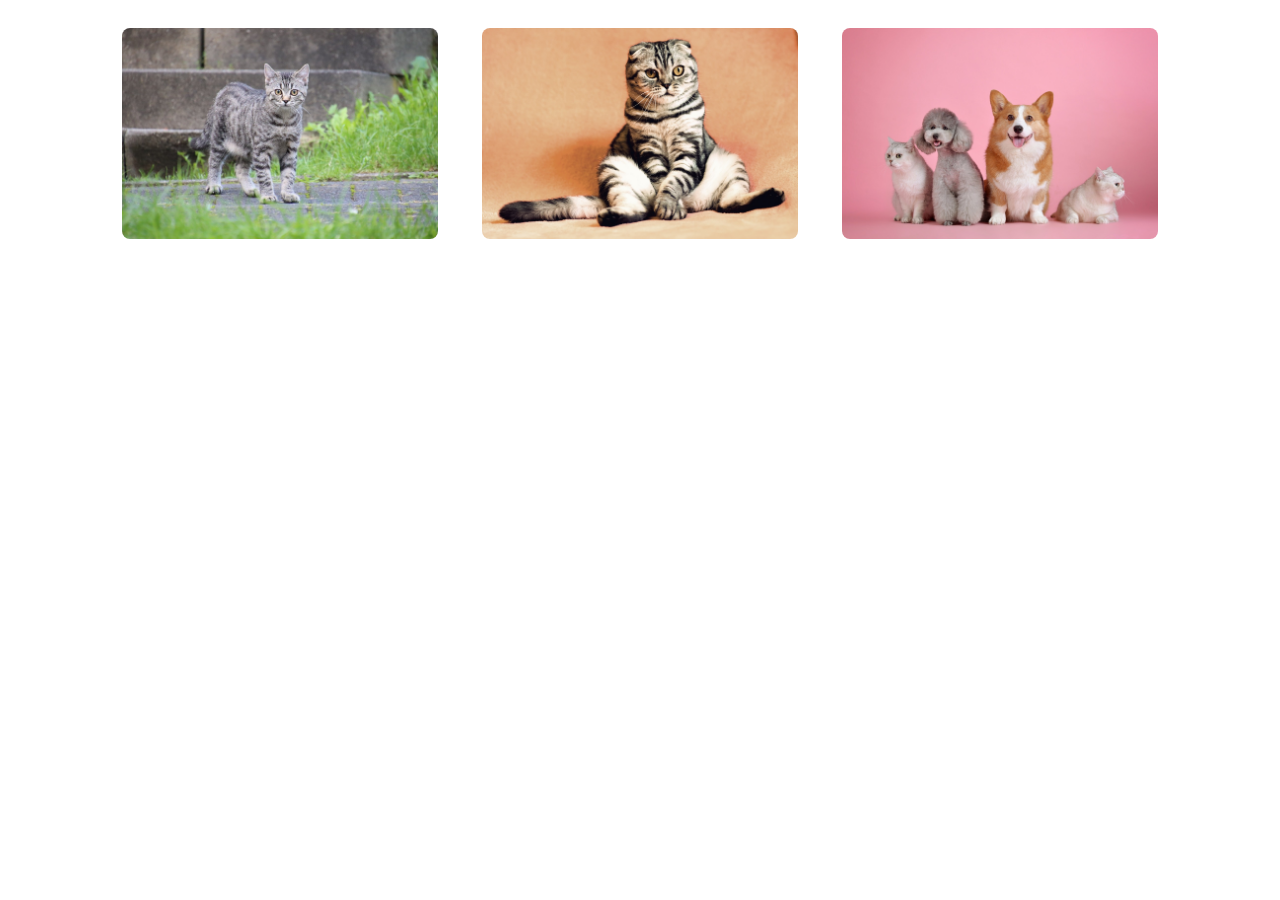
<file: Modulo 2/Sesion 4/EVALUACION FINAL/index.html>
<!DOCTYPE html>
<html lang="es">

<head>
    <meta charset="UTF-8">
    <meta name="viewport" content="width=device-width, initial-scale=1.0">
    <link rel="stylesheet" href="./assets/css/style.css">
    <title>Galeria de imágenes</title>
</head>

<body>

    <div class="gallery">
        <div class="gallery-item col-xl-3 col-lg-5 col-md-5 col-sm-5 col-xs-12">
            <img src="./assets/img/Gato1.jpg" class="" alt="Imagen 1">
        </div>
        <div class="gallery-item col-xl-3 col-lg-5 col-md-5 col-sm-5 col-xs-12 ">
            <img src="./assets/img/Gato2.jpg" class="" alt="Imagen 2">
        </div>
        <div class="gallery-item col-xl-3 col-lg-5 col-md-5 col-sm-5 col-xs-12">
            <img src="./assets/img/Perros y gatos.jpg" class="" alt="Imagen 3">
        </div>
    </div>
</body>

</html>
</file>
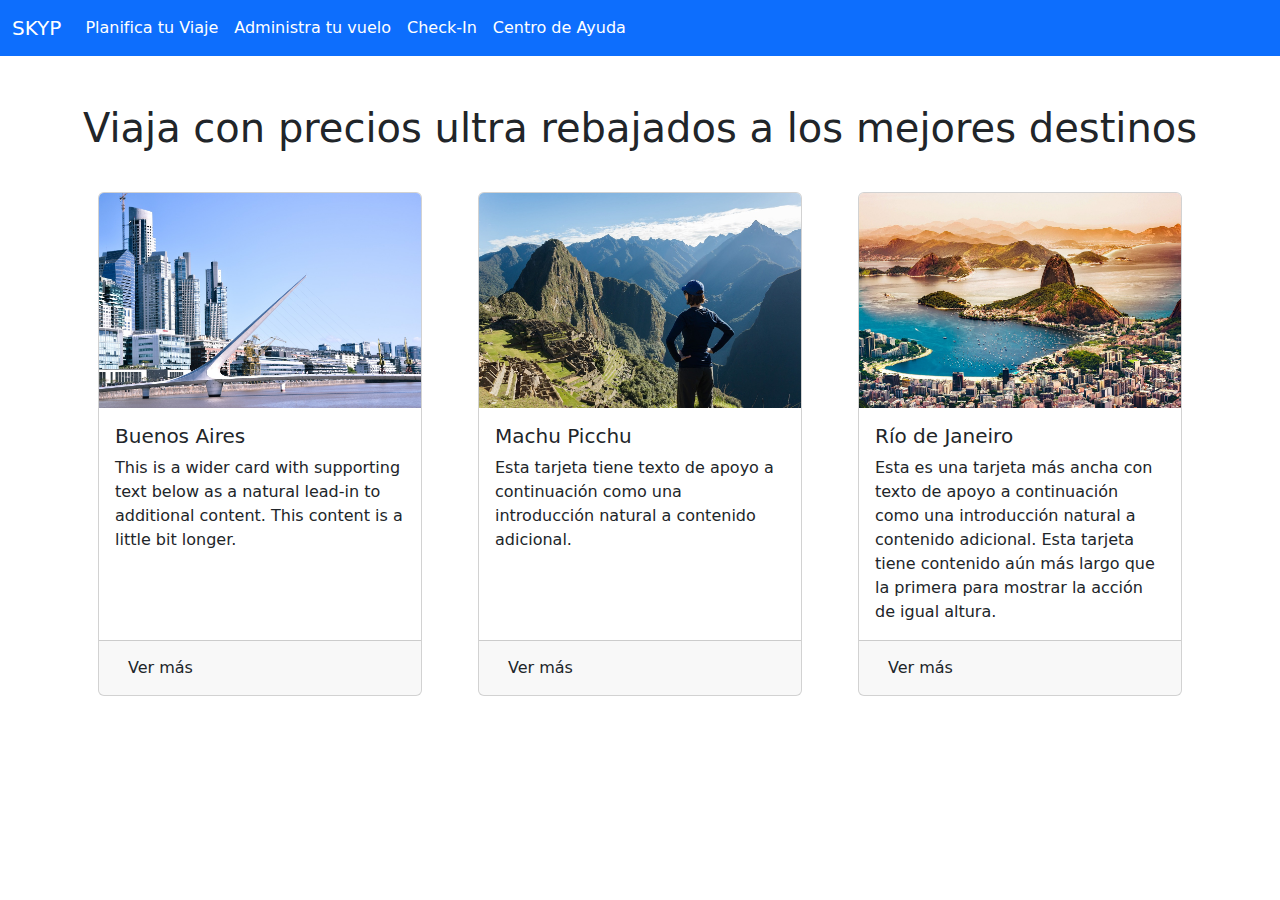
<file: Modulo 2/Sesion 5/EVALUACION FINAL/index.html>
<!DOCTYPE html>
<html lang="es">

<head>
    <meta charset="UTF-8">
    <meta name="viewport" content="width=device-width, initial-scale=1.0">
    <title>Aerolíneas SKYP</title>
    <link href="https://cdn.jsdelivr.net/npm/bootstrap@5.3.0/dist/css/bootstrap.min.css" rel="stylesheet">
</head>

<body>
    <!-- Seccion Nabvar SKYP -->
    <div>
        <nav class="navbar navbar-expand-lg navbar-light bg-primary">
            <div class="container-fluid">
                <a class="navbar-brand text-white" href="#">SKYP</a>
                <button class="navbar-toggler" type="button" data-bs-toggle="collapse" data-bs-target="#navbarNav"
                    aria-controls="navbarNav" aria-expanded="false" aria-label="Toggle navigation">
                    <span class="navbar-toggler-icon"></span>
                </button>
                <div class="collapse navbar-collapse" id="navbarNav">
                    <ul class="navbar-nav">
                        <li class="nav-item">
                            <a class="nav-link text-white" href="#">Planifica tu Viaje</a>
                        </li>
                        <li class="nav-item">
                            <a class="nav-link text-white" href="#">Administra tu vuelo</a>
                        </li>
                        <li class="nav-item">
                            <a class="nav-link text-white" href="#">Check-In</a>
                        </li>
                        <li class="nav-item">
                            <a class="nav-link text-white" href="#">Centro de Ayuda</a>
                        </li>
                    </ul>
                </div>
            </div>
        </nav>
    </div>
    <!-- Fin Seccion Nabvar SKYP -->
    <!-- Sección Cards Paises -->
    <div class="container mt-5">
        <h1 class="text-center">Viaja con precios ultra rebajados a los mejores destinos</h1>
        <div class="row mt-4">
            <div class="col-md-4 d-flex">
                <div class="m-3 card flex-fill">
                    <img src="./assets/images/Buenos aires.jpg" class="card-img-top" alt="Buenos Aires">
                    <div class="card-body d-flex flex-column">
                        <h5 class="card-title">Buenos Aires</h5>
                        <p class="card-text flex-grow-1">This is a wider card with supporting text below as a natural
                            lead-in to additional content. This content is a little bit longer.</p>
                    </div>
                    <div class="card-footer">
                        <a href="#" class="btn">Ver más</a>
                    </div>

                </div>
            </div>
            <div class="col-md-4 d-flex">
                <div class="m-3 card flex-fill">
                    <img src="./assets/images/machu pichu.jpg" class="card-img-top" alt="Machu Picchu">
                    <div class="card-body d-flex flex-column">
                        <h5 class="card-title">Machu Picchu</h5>
                        <p class="card-text flex-grow-1">Esta tarjeta tiene texto de apoyo a continuación como una
                            introducción natural a contenido adicional.</p>
                    </div>
                    <div class="card-footer">
                        <a href="#" class="btn">Ver más</a>
                    </div>
                </div>
            </div>
            <div class="col-md-4 d-flex">
                <div class="m-3 card flex-fill">
                    <img src="./assets/images/Rio de janeiro.jpg" class="card-img-top" alt="Río de Janeiro">
                    <div class="card-body d-flex flex-column">
                        <h5 class="card-title">Río de Janeiro</h5>
                        <p class="card-text flex-grow-1">Esta es una tarjeta más ancha con texto de apoyo a continuación
                            como una introducción natural a contenido adicional. Esta tarjeta tiene contenido aún más
                            largo que la primera para mostrar la acción de igual altura.</p>
                    </div>
                    <div class="card-footer">
                        <a href="#" class="btn">Ver más</a>
                    </div>
                </div>
            </div>
        </div>
        <!-- FIN Sección Cards Países -->
    </div>
    <script src="https://cdn.jsdelivr.net/npm/bootstrap@5.3.0/dist/js/bootstrap.min.js"></script>
</body>

</html>
</file>
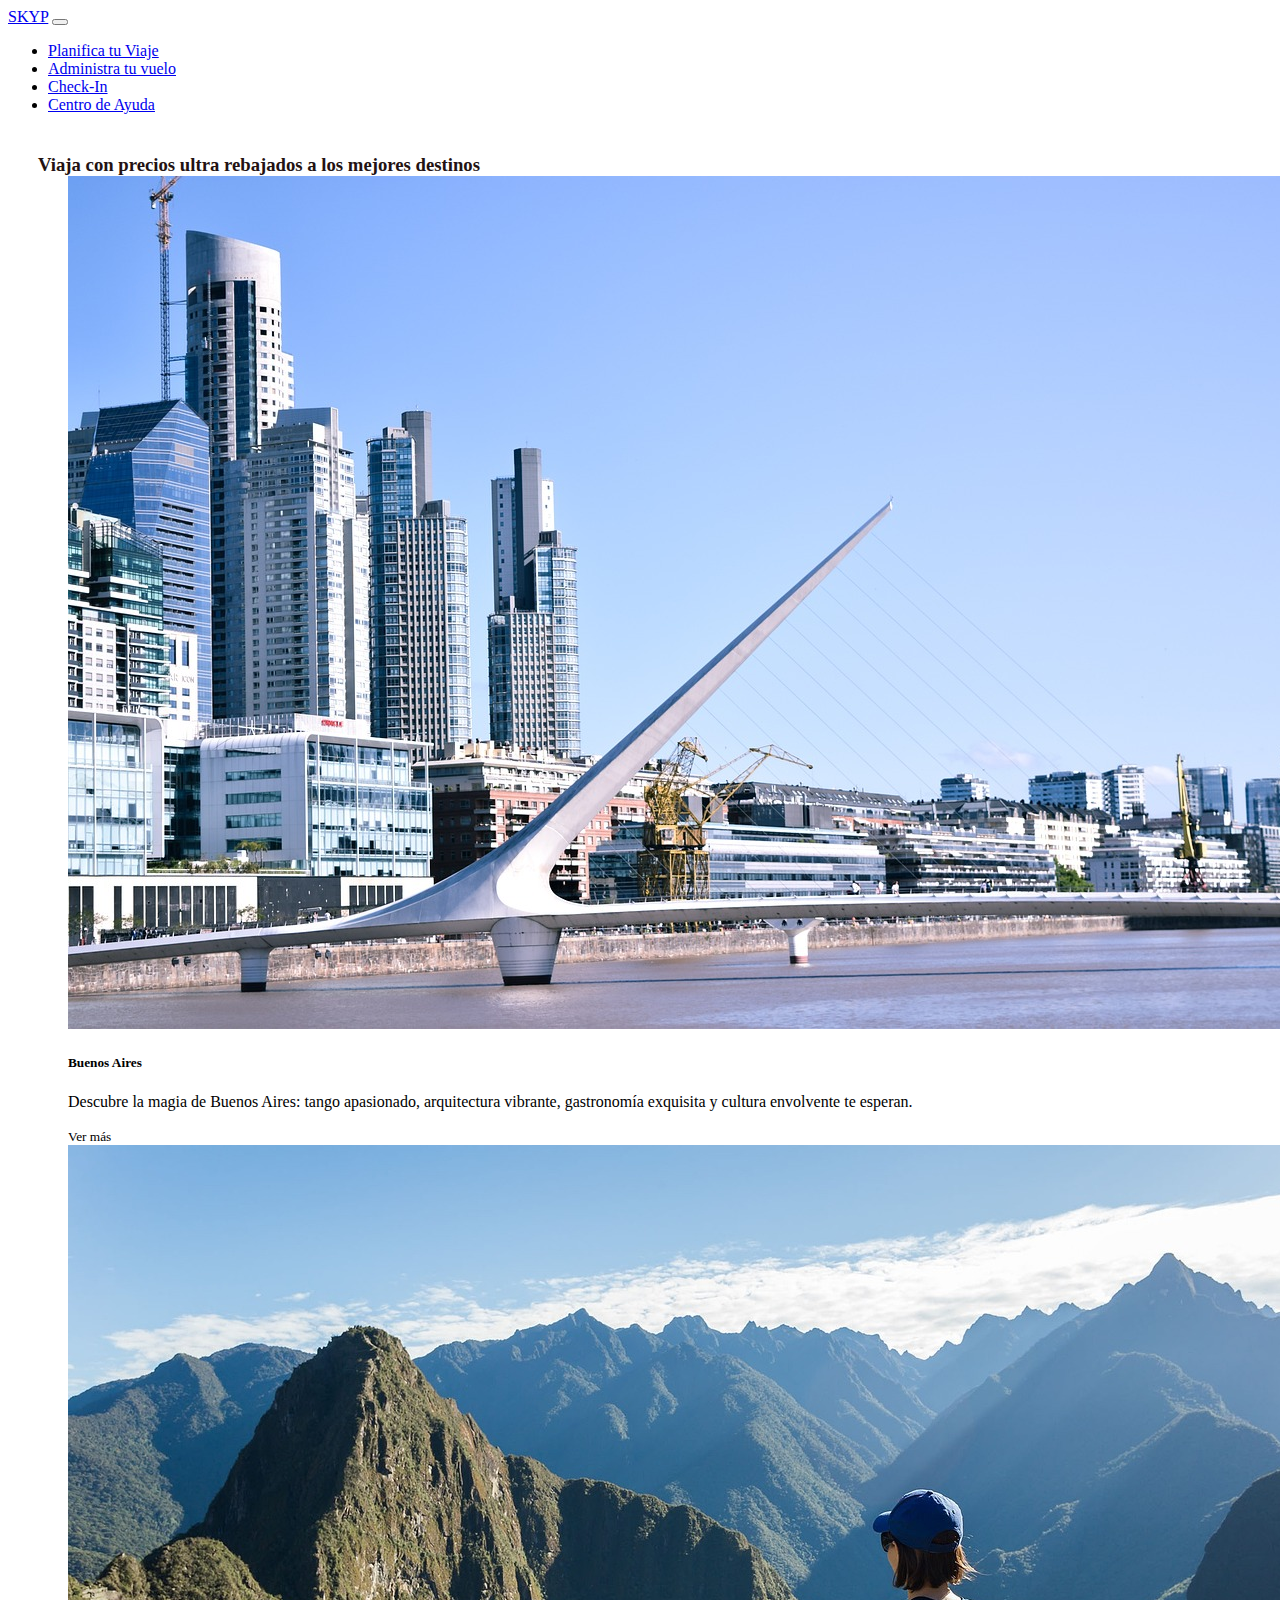
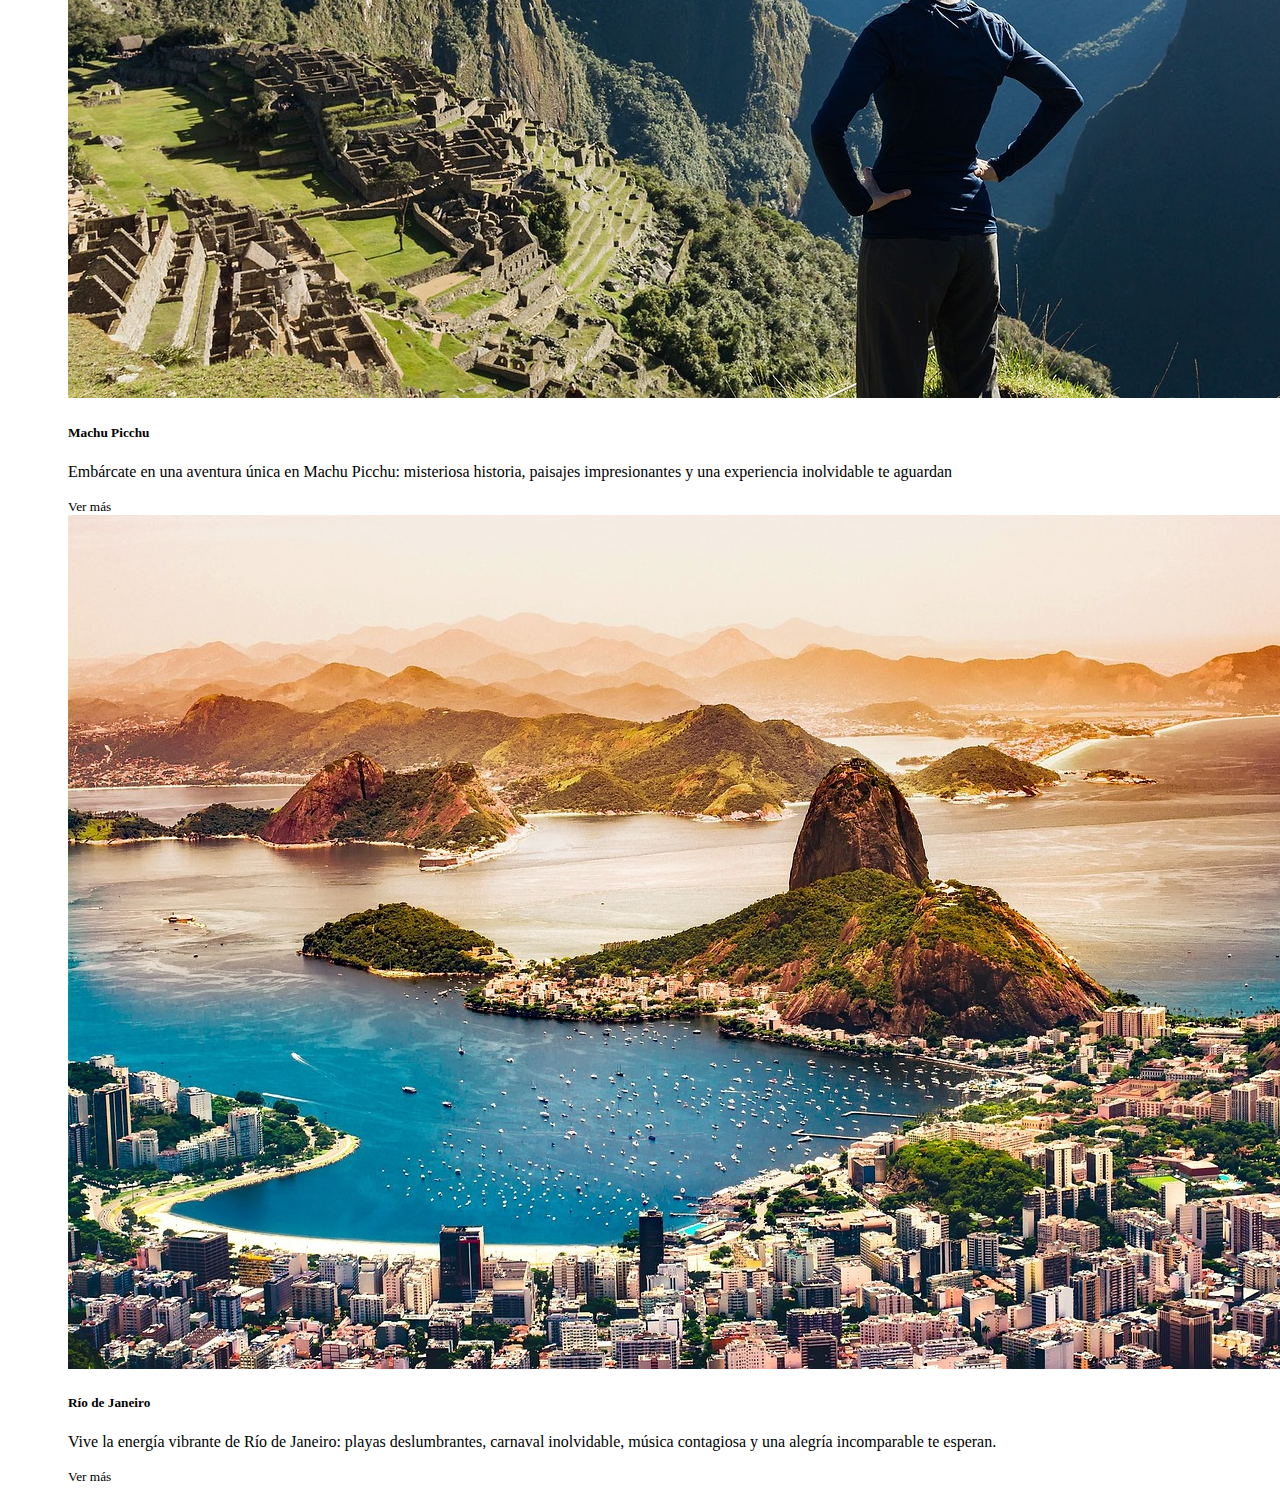
<file: Modulo 2/Sesion 10/Seccion 10 Jquery - Manipulacion DOM/EVALUACION FINAL/index.html>
<!doctype html>
<html lang="es">
  <head>
    <meta charset="utf-8">
    <meta name="viewport" content="width=device-width, initial-scale=1">
    <title>Aerolíneas SKYP</title>
    <link href="https://cdn.jsdelivr.net/npm/bootstrap@5.3.2/dist/css/bootstrap.min.css" rel="stylesheet" integrity="sha384-T3c6CoIi6uLrA9TneNEoa7RxnatzjcDSCmG1MXxSR1GAsXEV/Dwwykc2MPK8M2HN" crossorigin="anonymous">
    <link rel="stylesheet" href="assets/css/style.css">
    <script src="https://code.jquery.com/jquery-3.6.4.min.js"></script>

</head>
  <body>
    
    <!--navbar-->
    <nav class="navbar bg-primary navbar-expand-lg " data-bs-theme="dark">
        <div class="container-fluid">
          <a class="navbar-brand" href="#">SKYP</a>
          <button class="navbar-toggler" type="button" data-bs-toggle="collapse" data-bs-target="#navbarSupportedContent" aria-controls="navbarSupportedContent" aria-expanded="false" aria-label="Toggle navigation">
            <span class="navbar-toggler-icon"></span>
          </button>
          <div class="collapse navbar-collapse" id="navbarSupportedContent">
            <ul class="navbar-nav me-auto mb-2 mb-lg-0">
              <li class="nav-item">
                <a class="nav-link" aria-current="page" href="#">Planifica tu Viaje</a>
              </li>
              <li class="nav-item">
                <a class="nav-link" href="#">Administra tu vuelo</a>
              </li>
              <li class="nav-item">
                <a class="nav-link" href="#">Check-In</a>
              </li>
              <li class="nav-item">
                <a class="nav-link" href="#">Centro de Ayuda</a>
              </li>             
            </ul>           
          </div>
        </div>
      </nav>

    
      <!--Cuerpo de la página-->

      <h3 class="tittle">Viaja con precios ultra rebajados a los mejores destinos
      </h3>


      <div class="row row-cols-1 row-cols-md-3 g-4">
        <div class="col">
          <div class="card h-100">
            <img src="assets/img/Buenos aires.jpg" class="card-img-top" alt="Buenos Aires">
            <div class="card-body">
              <h5 class="card-title">Buenos Aires</h5>
              <p class="card-text">Descubre la magia de Buenos Aires: tango apasionado, arquitectura vibrante, gastronomía exquisita y cultura envolvente te esperan.</p>
            </div>
            <div class="card-footer">
              <small class="text-body-secondary" id="Baires">Ver más</small>
            </div>
          </div>
        </div>
        <div class="col">
          <div class="card h-100">
            <img src="assets/img/machu pichu.jpg" class="card-img-top" alt="Machu Picchu">
            <div class="card-body">
              <h5 class="card-title">Machu Picchu</h5>
              <p class="card-text">Embárcate en una aventura única en Machu Picchu: misteriosa historia, paisajes impresionantes y una experiencia inolvidable te aguardan</p>
            </div>
            <div class="card-footer">
              <small class="text-body-secondary" id="MachuPicchu">Ver más</small>
            </div>
          </div>
        </div>
        <div class="col">
          <div class="card h-100">
            <img src="assets/img/Rio de janeiro.jpg" class="card-img-top" alt="Río de Janeior">
            <div class="card-body">
              <h5 class="card-title">Río de Janeiro</h5>
              <p class="card-text">Vive la energía vibrante de Río de Janeiro: playas deslumbrantes, carnaval inolvidable, música contagiosa y una alegría incomparable te esperan.</p>
            </div>
            <div class="card-footer">
              <small class="text-body-secondary" id="Rio">Ver más</small>
            </div>
          </div>
        </div>
      </div>

      <div class="detalles container"  id="detallesBaires">        
        <div class="card m-5" >
          <button type="button" class="btn-close" aria-label="Close"></button>
          <div class="row g-0">
            <div class="col-md-6">
              <img src="assets/img/Buenos aires.jpg" class="img-fluid rounded-start" alt="Buenos Aires">
            </div>
            <div class="col-md-6">
              <div class="card-body">
                <h5 class="card-title">Buenos Aires</h5>
                <p class="card-text">Explora Buenos Aires y descubre sus joyas culturales. Visita el emblemático barrio de La Boca, hogar del famoso Caminito, con sus coloridas casas y artistas callejeros. Recorre el histórico barrio de San Telmo, conocido por sus ferias de antigüedades y su arquitectura colonial. No te pierdas el elegante barrio de Recoleta, donde encontrarás el Cementerio de la Recoleta y el icónico Teatro Colón. Sumérgete en la vida nocturna en Palermo Soho, con sus bares y restaurantes trendy. Buenos Aires ofrece una experiencia inolvidable llena de historia, arte y diversión.</p>
                <p class="card-text"><small class="text-body-secondary">Ver vuelos disponibles</small></p>
              </div>
            </div>
          </div>
        </div>
      </div>

      <div class="detalles container"  id="detallesMachuPicchu">        
        <div class="card m-5" >
          <button type="button" class="btn-close" aria-label="Close"></button>
          <div class="row g-0">
            <div class="col-md-6">
              <img src="assets/img/machu pichu.jpg" class="img-fluid rounded-start" alt="Machu Picchu">
            </div>
            <div class="col-md-6">
              <div class="card-body">
                <h5 class="card-title">Machu Picchu</h5>
                <p class="card-text">
                  Descubre la majestuosidad de Machu Picchu, una maravilla arqueológica enclavada en las montañas de los Andes peruanos. Explora sus impresionantes terrazas incas, el Templo del Sol y la Puerta del Sol con vistas panorámicas. Sumérgete en la rica historia que envuelve cada piedra y disfruta de la energía mística del lugar. Las rutas de senderismo como el Camino Inca te llevan a través de paisajes espectaculares. Machu Picchu, declarada Patrimonio de la Humanidad, ofrece una experiencia inolvidable, donde la cultura ancestral y la naturaleza se entrelazan de manera única.</p>
                <p class="card-text"><small class="text-body-secondary">Ver vuelos disponibles</small></p>
              </div>
            </div>
          </div>
        </div>
      </div>

      <div class="detalles container"  id="detallesRio">        
        <div class="card m-5" >
          <button type="button" class="btn-close" aria-label="Close"></button>
          <div class="row g-0">
            <div class="col-md-6">
              <img src="assets/img/Rio de janeiro.jpg" class="img-fluid rounded-start" alt="Río de janeiro">
            </div>
            <div class="col-md-6">
              <div class="card-body">
                <h5 class="card-title">Rio de Janeiro</h5>
                <p class="card-text">
                  Explora la exuberante belleza de Río de Janeiro, conocida por sus icónicas playas como Copacabana e Ipanema, donde el sol brilla sobre arenas doradas y aguas cristalinas. Asciende al famoso Cristo Redentor para disfrutar de vistas panorámicas de la ciudad y la bahía de Guanabara. Sumérgete en el vibrante carnaval, donde la samba y el color deslumbran las calles. Descubre la autenticidad en el bohemio barrio de Santa Teresa y saborea la cocina brasileña en el Mercado Municipal. Río de Janeiro, con su energía contagiosa, te espera para vivir experiencias inolvidables.</p>
                <p class="card-text"><small class="text-body-secondary">Ver vuelos disponibles</small></p>
              </div>
            </div>
          </div>
        </div>
      </div>




      <script src="assets/js/script.js"></script>
    <script src="https://cdn.jsdelivr.net/npm/bootstrap@5.3.2/dist/js/bootstrap.bundle.min.js" integrity="sha384-C6RzsynM9kWDrMNeT87bh95OGNyZPhcTNXj1NW7RuBCsyN/o0jlpcV8Qyq46cDfL" crossorigin="anonymous"></script>
  </body>
</html>
</file>
<file: Modulo 2/Sesion 4/EVALUACION FINAL/assets/css/style.css>
:root {
    --col-width-12: 100%;
    --col-width-11: 91.66666667%;
    --col-width-10: 83.33333334%;
    --col-width-9: 75%;
    --col-width-8: 66.66666667%;
    --col-width-7: 58.33333334%;
    --col-width-6: 50%;
    --col-width-5: 41.66666667%;
    --col-width-4: 33.33333334%;
    --col-width-3: 25%;
    --col-width-2: 16.66666667%;
    --col-width-1: 8.33333333%;
}

.gallery {
    text-align: center;
}

.gallery-item {
    display: inline-block;
    margin: 20px;
}

img {
    width: 100%;
    border-radius: 8px;
}

/* Se ordena de menor a mayor las medidas para validar las medidas de los limites en el @media */

/* Pantalla xSmall <=575px */

@media(max-width:575px) {

    .col-xs-12 {width: var(--col-width-12);}
    .col-xs-11 {width: var(--col-width-11);}
    .col-xs-10 {width: var(--col-width-10);}
    .col-xs-9  {width: var(--col-width-9); }
    .col-xs-8  {width: var(--col-width-8); }
    .col-xs-7  {width: var(--col-width-7); }
    .col-xs-6  {width: var(--col-width-6); }
    .col-xs-5  {width: var(--col-width-5); }
    .col-xs-4  {width: var(--col-width-4); }
    .col-xs-3  {width: var(--col-width-3); }
    .col-xs-2  {width: var(--col-width-2); }
    .col-xs-1  {width: var(--col-width-1); }

}

/* Pantalla LSmall (>=576px) */

@media(min-width:576px) and (max-width:768px) {
    .col-sm-12 {width: var(--col-width-12);}
    .col-sm-11 {width: var(--col-width-11);}
    .col-sm-10 {width: var(--col-width-10);}
    .col-sm-9  {width: var(--col-width-9); }
    .col-sm-8  {width: var(--col-width-8); }
    .col-sm-7  {width: var(--col-width-7); }
    .col-sm-6  {width: var(--col-width-6); }
    .col-sm-5  {width: var(--col-width-5); }
    .col-sm-4  {width: var(--col-width-4); }
    .col-sm-3  {width: var(--col-width-3); }
    .col-sm-2  {width: var(--col-width-2); }
    .col-sm-1  {width: var(--col-width-1); }
}

/* Pantalla Medium (>=768px) */

@media(min-width:768px) and (max-width:992px) {
    .col-md-12 {width: var(--col-width-12);}
    .col-md-11 {width: var(--col-width-11);}
    .col-md-10 {width: var(--col-width-10);}
    .col-md-9  {width: var(--col-width-9); }
    .col-md-8  {width: var(--col-width-8); }
    .col-md-7  {width: var(--col-width-7); }
    .col-md-6  {width: var(--col-width-6); }
    .col-md-5  {width: var(--col-width-5); }
    .col-md-4  {width: var(--col-width-4); }
    .col-md-3  {width: var(--col-width-3); }
    .col-md-2  {width: var(--col-width-2); }
    .col-md-1  {width: var(--col-width-1); }
}

/* Pantalla Large (>=992px) */

@media(min-width:992px) and (max-width:1200px) {
    .col-lg-12 {width: var(--col-width-12);}
    .col-lg-11 {width: var(--col-width-11);}
    .col-lg-10 {width: var(--col-width-10);}
    .col-lg-9  {width: var(--col-width-9); }
    .col-lg-8  {width: var(--col-width-8); }
    .col-lg-7  {width: var(--col-width-7); }
    .col-lg-6  {width: var(--col-width-6); }
    .col-lg-5  {width: var(--col-width-5); }
    .col-lg-4  {width: var(--col-width-4); }
    .col-lg-3  {width: var(--col-width-3); }
    .col-lg-2  {width: var(--col-width-2); }
    .col-lg-1  {width: var(--col-width-1); }
}

/*  Pantalla grande(>=1200px) */

@media(min-width:1200px) {
    .col-xl-12 {width: var(--col-width-12);}
    .col-xl-11 {width: var(--col-width-11);}
    .col-xl-10 {width: var(--col-width-10);}
    .col-xl-9  {width: var(--col-width-9); }
    .col-xl-8  {width: var(--col-width-8); }
    .col-xl-7  {width: var(--col-width-7); }
    .col-xl-6  {width: var(--col-width-6); }
    .col-xl-5  {width: var(--col-width-5); }
    .col-xl-4  {width: var(--col-width-4); }
    .col-xl-3  {width: var(--col-width-3); }
    .col-xl-2  {width: var(--col-width-2); }
    .col-xl-1  {width: var(--col-width-1); }
}
</file>
<file: Modulo 2/Sesion 10/Seccion 10 Jquery - Manipulacion DOM/EVALUACION FINAL/assets/css/style.css>
.tittle{
    color: #231212;
    margin: 40px 0px 0px 30px;
    font-family: Georgia, 'Times New Roman', Times, serif;
}

.row{
    margin: 0px 60px 0px 60px;
    
}
.detalles{
    display: none;   
    border-radius: 8px; 
    box-shadow: 0 4px 8px rgba(0, 0, 0, 0.1); 
    position: absolute;
    top: 10%;
    left: 10%;
    z-index: 2;
  
}
</file>
